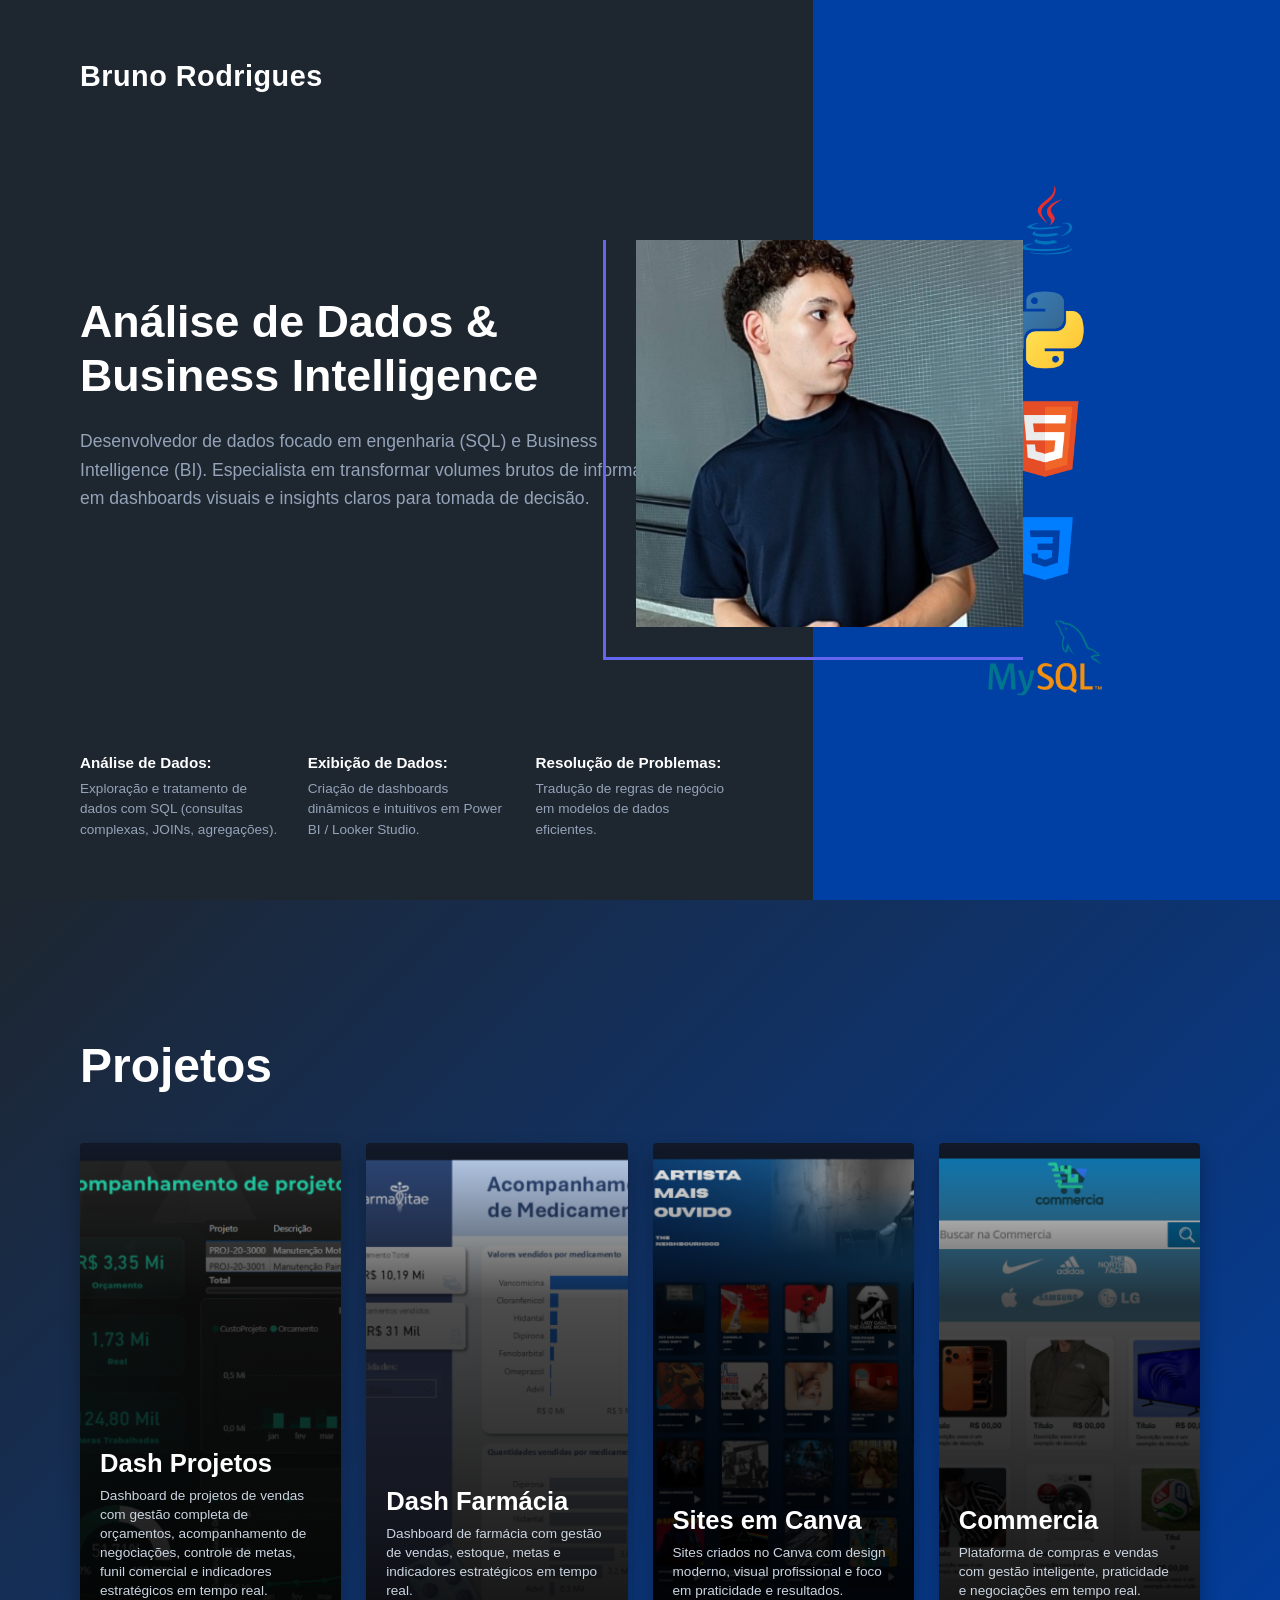
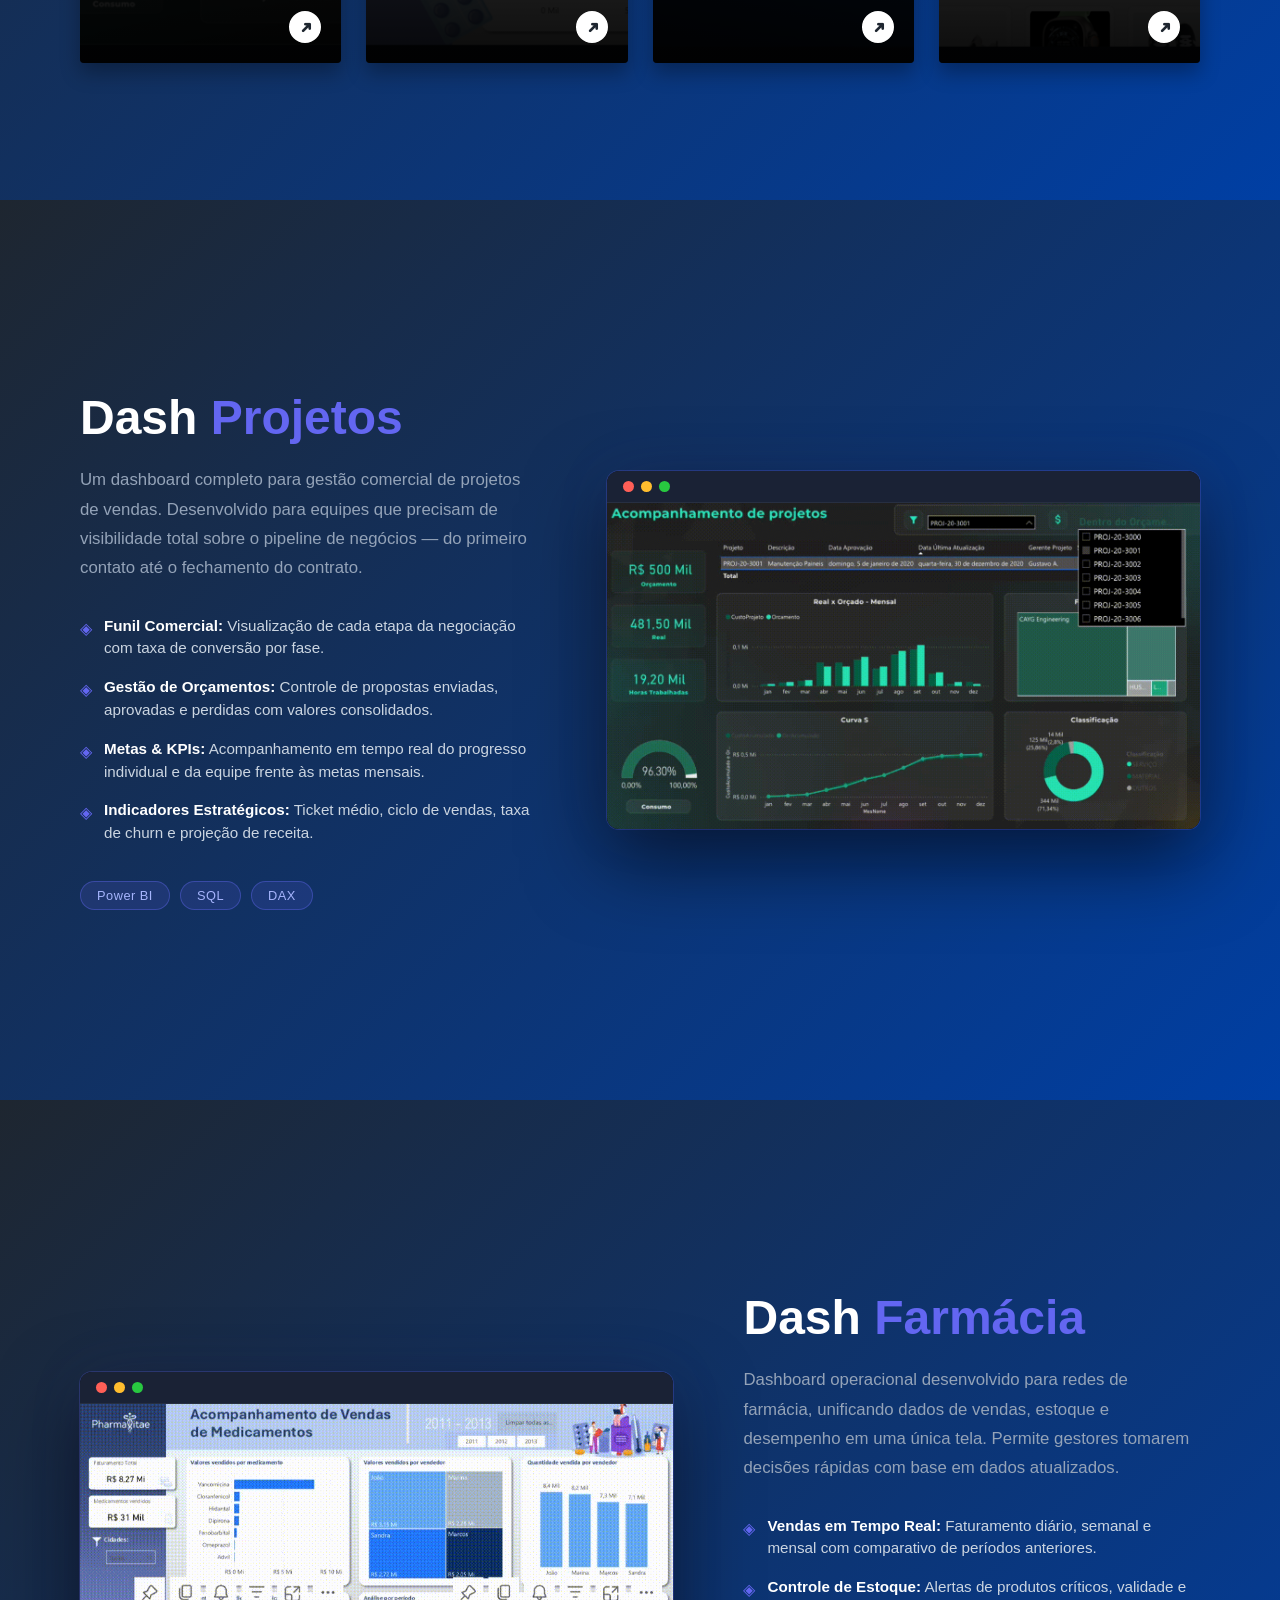
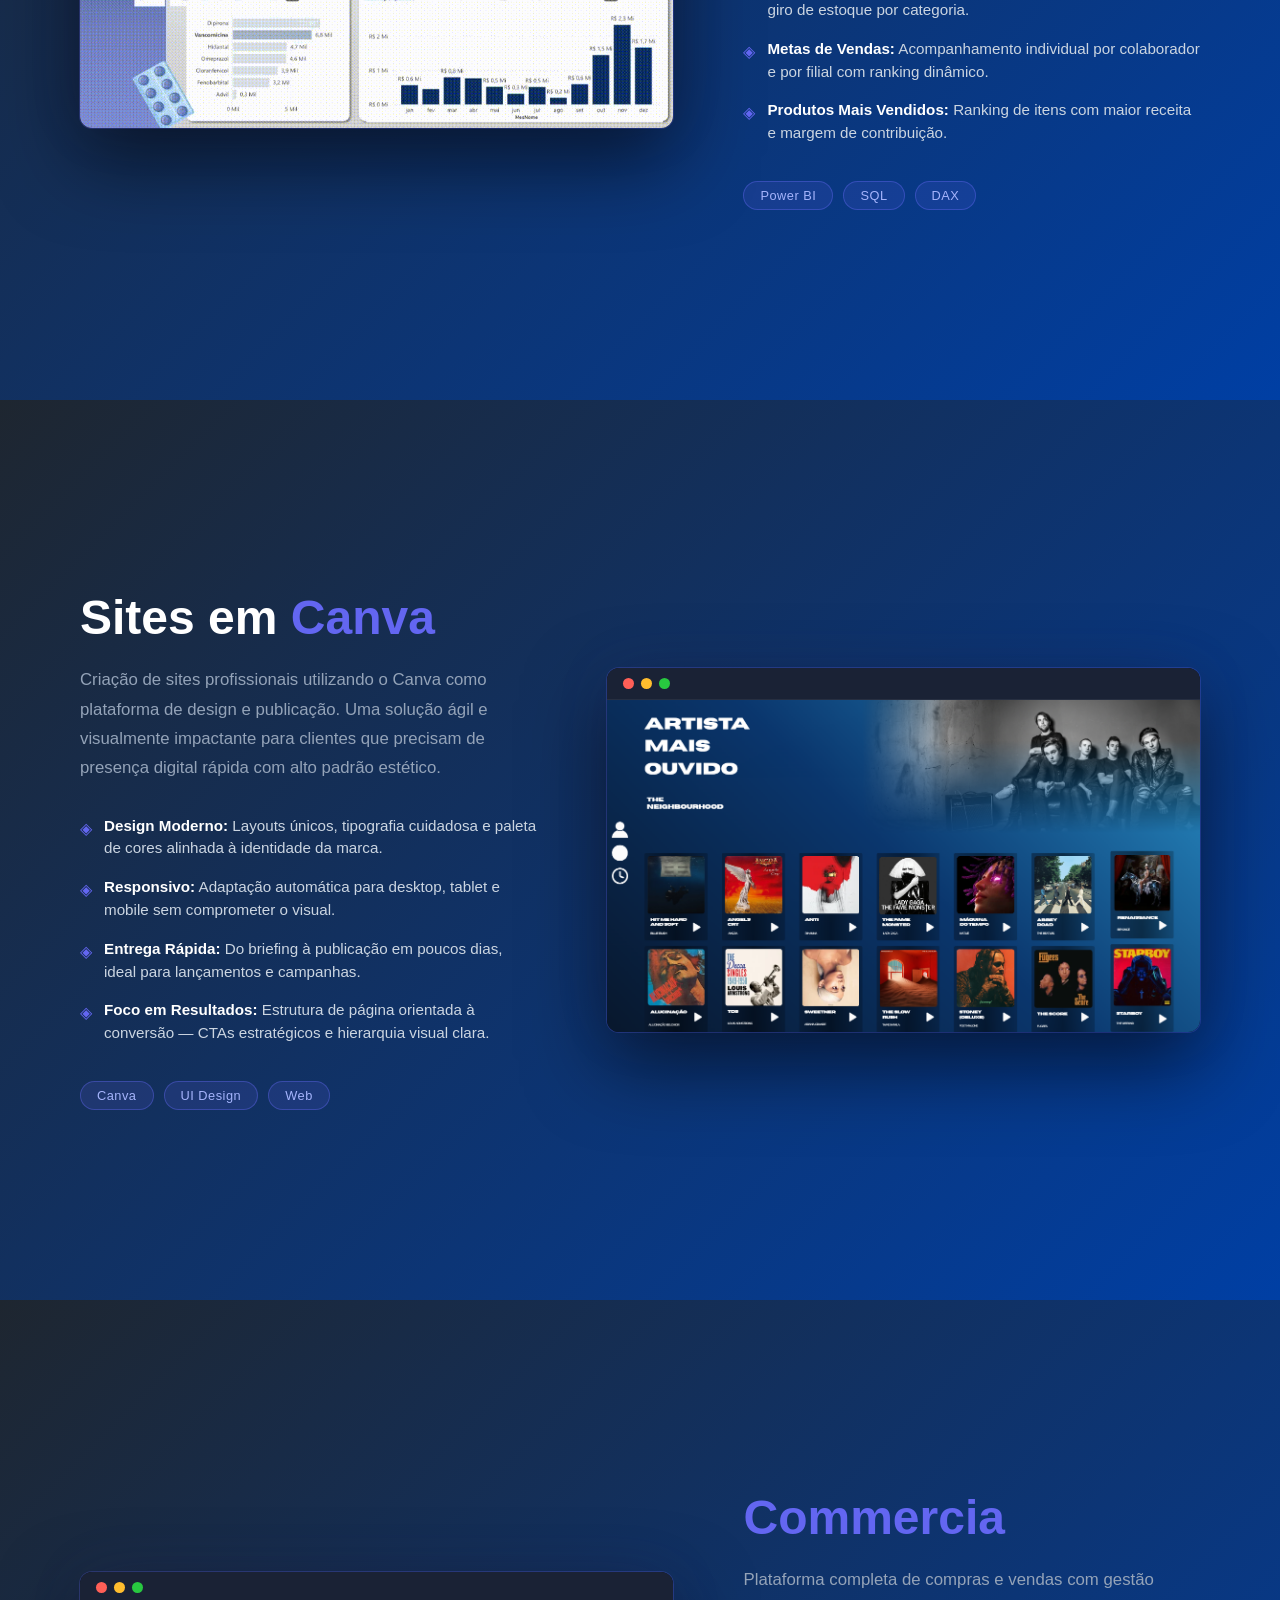
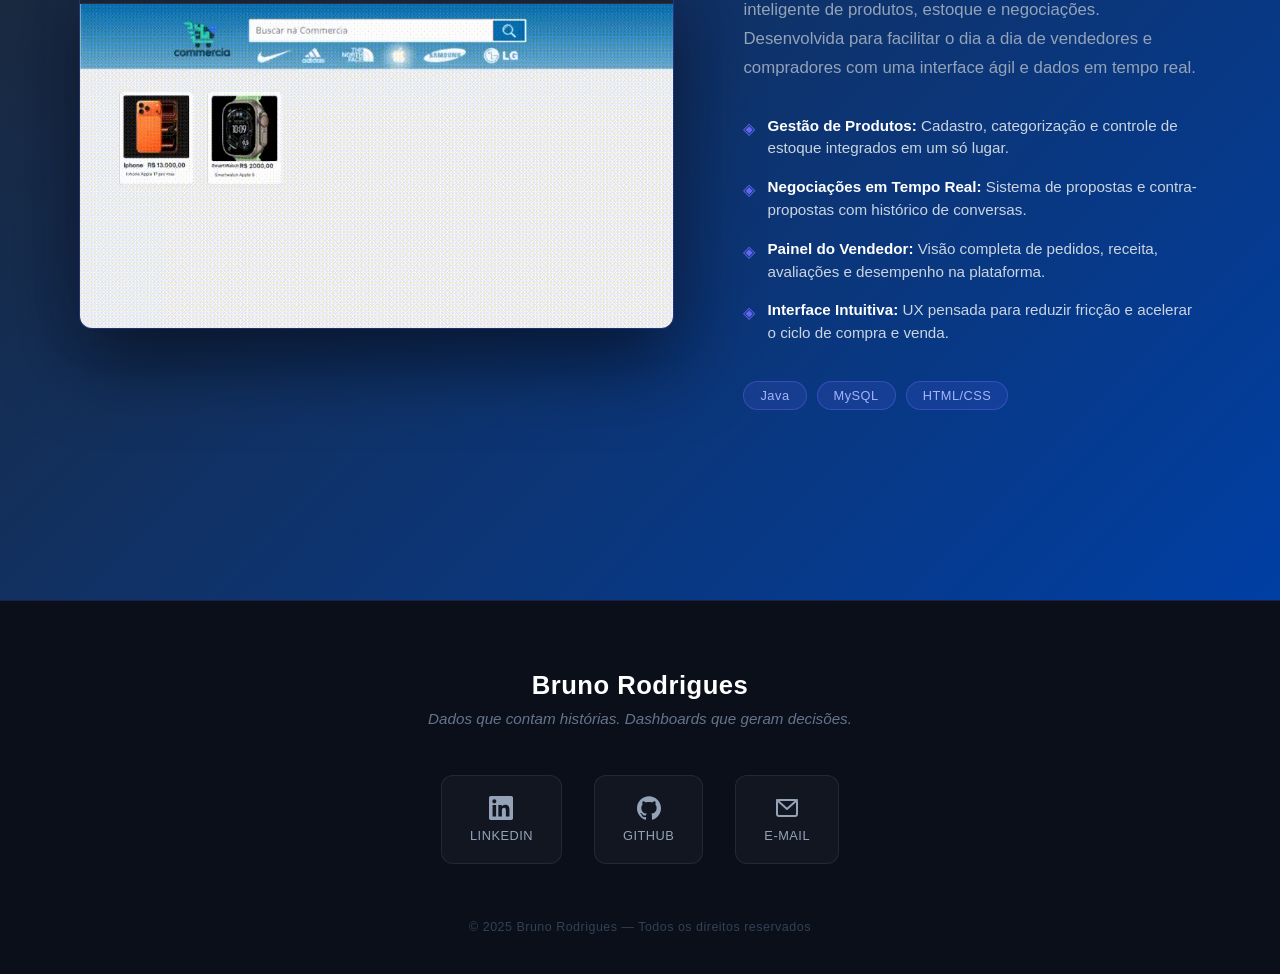
<file: portifolio-pessoal/index.html>
<!DOCTYPE html>
<html lang="pt-BR">
<head>
    <meta charset="UTF-8">
    <meta name="viewport" content="width=device-width, initial-scale=1.0">
    <title>Portfólio - Bruno Rodrigues</title>
    <link rel="stylesheet" href="portifolio.css">
</head>
<body>

    <main class="portfolio-container">
        
        <section class="left-section">
            <header class="profile-header">
                <h1 class="name">Bruno Rodrigues</h1>
            </header>

            <div class="main-content">
                <h2 class="title">Análise de Dados &<br>Business Intelligence</h2>
                <p class="description">
                    Desenvolvedor de dados focado em engenharia (SQL) e Business Intelligence (BI). 
                    Especialista em transformar volumes brutos de informação em dashboards visuais e 
                    insights claros para tomada de decisão.
                </p>
            </div>

            <footer class="skills-grid">
                <div class="skill-item">
                    <h3>Análise de Dados:</h3>
                    <p>Exploração e tratamento de dados com SQL (consultas complexas, JOINs, agregações).</p>
                </div>
                <div class="skill-item">
                    <h3>Exibição de Dados:</h3>
                    <p>Criação de dashboards dinâmicos e intuitivos em Power BI / Looker Studio.</p>
                </div>
                <div class="skill-item">
                    <h3>Resolução de Problemas:</h3>
                    <p>Tradução de regras de negócio em modelos de dados eficientes.</p>
                </div>
            </footer>
        </section>

        <section class="right-section">
            
            <div class="photo-wrapper">
                <img src="img/./my-photo.png" alt="Foto de Bruno Rodrigues" class="profile-photo">
            </div>

            <div class="tech-icons">
                <img src="img/javaIcon.png" alt="Java" class="icon">
                <img src="img/python.png" alt="Python" class="icon">
                <img src="img/html.png" alt="HTML5" class="icon">
                <img src="img/css.png" alt="CSS3" class="icon">
                <img src="img/mysql.png" alt="MySQL" class="icon">
            </div>
            
        </section>
    </main>

    <section class="projects-section">
        <h2 class="section-title">Projetos</h2>
        
        <div class="projects-grid">
            
            <article class="project-card card-dash-projetos" onclick="scrollToProject('dash-projetos')">
                <div class="card-content">
                    <div class="card-text">
                        <h3>Dash Projetos</h3>
                        <p>Dashboard de projetos de vendas com gestão completa de orçamentos, acompanhamento de negociações, controle de metas, funil comercial e indicadores estratégicos em tempo real.</p>
                    </div>
                    <div class="card-arrow">
                        <span>&#10140;</span>
                    </div>
                </div>
            </article>

            <article class="project-card card-dash-farmacia" onclick="scrollToProject('dash-farmacia')">
                <div class="card-content">
                    <div class="card-text">
                        <h3>Dash Farmácia</h3>
                        <p>Dashboard de farmácia com gestão de vendas, estoque, metas e indicadores estratégicos em tempo real.</p>
                    </div>
                    <div class="card-arrow">
                        <span>&#10140;</span>
                    </div>
                </div>
            </article>

            <article class="project-card card-sites-canva" onclick="scrollToProject('sites-canva')">
                <div class="card-content">
                    <div class="card-text">
                        <h3>Sites em Canva</h3>
                        <p>Sites criados no Canva com design moderno, visual profissional e foco em praticidade e resultados.</p>
                    </div>
                    <div class="card-arrow">
                        <span>&#10140;</span>
                    </div>
                </div>
            </article>

            <article class="project-card card-commercia" onclick="scrollToProject('commercia')">
                <div class="card-content">
                    <div class="card-text">
                        <h3>Commercia</h3>
                        <p>Plataforma de compras e vendas com gestão inteligente, praticidade e negociações em tempo real.</p>
                    </div>
                    <div class="card-arrow">
                        <span>&#10140;</span>
                    </div>
                </div>
            </article>

        </div>
    </section>

    <section class="project-detail" id="dash-projetos">
        <div class="detail-inner">
            <div class="detail-content">
                <div class="detail-text">
                    <h2 class="detail-title">Dash <span class="accent">Projetos</span></h2>
                    <p class="detail-description">
                        Um dashboard completo para gestão comercial de projetos de vendas. Desenvolvido para equipes que precisam de visibilidade total sobre o pipeline de negócios — do primeiro contato até o fechamento do contrato.
                    </p>
                    <ul class="detail-features">
                        <li>
                            <span class="feat-icon">◈</span>
                            <span><strong>Funil Comercial:</strong> Visualização de cada etapa da negociação com taxa de conversão por fase.</span>
                        </li>
                        <li>
                            <span class="feat-icon">◈</span>
                            <span><strong>Gestão de Orçamentos:</strong> Controle de propostas enviadas, aprovadas e perdidas com valores consolidados.</span>
                        </li>
                        <li>
                            <span class="feat-icon">◈</span>
                            <span><strong>Metas & KPIs:</strong> Acompanhamento em tempo real do progresso individual e da equipe frente às metas mensais.</span>
                        </li>
                        <li>
                            <span class="feat-icon">◈</span>
                            <span><strong>Indicadores Estratégicos:</strong> Ticket médio, ciclo de vendas, taxa de churn e projeção de receita.</span>
                        </li>
                    </ul>
                    <div class="detail-stack">
                        <span class="stack-tag">Power BI</span>
                        <span class="stack-tag">SQL</span>
                        <span class="stack-tag">DAX</span>
                    </div>
                </div>
                <div class="detail-media">
                    <div class="screen-frame">
                        <div class="screen-bar">
                            <span class="dot red"></span>
                            <span class="dot yellow"></span>
                            <span class="dot green"></span>
                        </div>

                        <img src="img/apre.proj.gif" alt="Dash Projetos" class="screen-gif">
                    </div>
                </div>
            </div>
        </div>
    </section>

    <section class="project-detail detail-alt" id="dash-farmacia">
        <div class="detail-inner">
            <div class="detail-content detail-content-reverse">
                <div class="detail-media">
                    <div class="screen-frame">
                        <div class="screen-bar">
                            <span class="dot red"></span>
                            <span class="dot yellow"></span>
                            <span class="dot green"></span>
                        </div>

                        <img src="img/apre.farma.gif" alt="Dash Farmácia" class="screen-gif">
                    </div>
                </div>
                <div class="detail-text">
                    <h2 class="detail-title">Dash <span class="accent">Farmácia</span></h2>
                    <p class="detail-description">
                        Dashboard operacional desenvolvido para redes de farmácia, unificando dados de vendas, estoque e desempenho em uma única tela. Permite gestores tomarem decisões rápidas com base em dados atualizados.
                    </p>
                    <ul class="detail-features">
                        <li>
                            <span class="feat-icon">◈</span>
                            <span><strong>Vendas em Tempo Real:</strong> Faturamento diário, semanal e mensal com comparativo de períodos anteriores.</span>
                        </li>
                        <li>
                            <span class="feat-icon">◈</span>
                            <span><strong>Controle de Estoque:</strong> Alertas de produtos críticos, validade e giro de estoque por categoria.</span>
                        </li>
                        <li>
                            <span class="feat-icon">◈</span>
                            <span><strong>Metas de Vendas:</strong> Acompanhamento individual por colaborador e por filial com ranking dinâmico.</span>
                        </li>
                        <li>
                            <span class="feat-icon">◈</span>
                            <span><strong>Produtos Mais Vendidos:</strong> Ranking de itens com maior receita e margem de contribuição.</span>
                        </li>
                    </ul>
                    <div class="detail-stack">
                        <span class="stack-tag">Power BI</span>
                        <span class="stack-tag">SQL</span>
                        <span class="stack-tag">DAX</span>
                    </div>
                </div>
            </div>
        </div>
    </section>

    <section class="project-detail" id="sites-canva">
        <div class="detail-inner">
            <div class="detail-content">
                <div class="detail-text">
                    <h2 class="detail-title">Sites em <span class="accent">Canva</span></h2>
                    <p class="detail-description">
                        Criação de sites profissionais utilizando o Canva como plataforma de design e publicação. Uma solução ágil e visualmente impactante para clientes que precisam de presença digital rápida com alto padrão estético.
                    </p>
                    <ul class="detail-features">
                        <li>
                            <span class="feat-icon">◈</span>
                            <span><strong>Design Moderno:</strong> Layouts únicos, tipografia cuidadosa e paleta de cores alinhada à identidade da marca.</span>
                        </li>
                        <li>
                            <span class="feat-icon">◈</span>
                            <span><strong>Responsivo:</strong> Adaptação automática para desktop, tablet e mobile sem comprometer o visual.</span>
                        </li>
                        <li>
                            <span class="feat-icon">◈</span>
                            <span><strong>Entrega Rápida:</strong> Do briefing à publicação em poucos dias, ideal para lançamentos e campanhas.</span>
                        </li>
                        <li>
                            <span class="feat-icon">◈</span>
                            <span><strong>Foco em Resultados:</strong> Estrutura de página orientada à conversão — CTAs estratégicos e hierarquia visual clara.</span>
                        </li>
                    </ul>
                    <div class="detail-stack">
                        <span class="stack-tag">Canva</span>
                        <span class="stack-tag">UI Design</span>
                        <span class="stack-tag">Web</span>
                    </div>
                </div>
                <div class="detail-media">
                    <div class="screen-frame">
                        <div class="screen-bar">
                            <span class="dot red"></span>
                            <span class="dot yellow"></span>
                            <span class="dot green"></span>
                        </div>

                        <img src="img/canva.pag.png" alt="Sites Canva" class="screen-gif">
                    </div>
                </div>
            </div>
        </div>
    </section>

    <section class="project-detail detail-alt" id="commercia">
        <div class="detail-inner">
            <div class="detail-content detail-content-reverse">
                <div class="detail-media">
                    <div class="screen-frame">
                        <div class="screen-bar">
                            <span class="dot red"></span>
                            <span class="dot yellow"></span>
                            <span class="dot green"></span>
                        </div>

                        <img src="img/commercia.gif" alt="Commercia" class="screen-gif">
                    </div>
                </div>
                <div class="detail-text">
                    <h2 class="detail-title"><span class="accent">Commercia</span></h2>
                    <p class="detail-description">
                        Plataforma completa de compras e vendas com gestão inteligente de produtos, estoque e negociações. Desenvolvida para facilitar o dia a dia de vendedores e compradores com uma interface ágil e dados em tempo real.
                    </p>
                    <ul class="detail-features">
                        <li>
                            <span class="feat-icon">◈</span>
                            <span><strong>Gestão de Produtos:</strong> Cadastro, categorização e controle de estoque integrados em um só lugar.</span>
                        </li>
                        <li>
                            <span class="feat-icon">◈</span>
                            <span><strong>Negociações em Tempo Real:</strong> Sistema de propostas e contra-propostas com histórico de conversas.</span>
                        </li>
                        <li>
                            <span class="feat-icon">◈</span>
                            <span><strong>Painel do Vendedor:</strong> Visão completa de pedidos, receita, avaliações e desempenho na plataforma.</span>
                        </li>
                        <li>
                            <span class="feat-icon">◈</span>
                            <span><strong>Interface Intuitiva:</strong> UX pensada para reduzir fricção e acelerar o ciclo de compra e venda.</span>
                        </li>
                    </ul>
                    <div class="detail-stack">
                        <span class="stack-tag">Java</span>
                        <span class="stack-tag">MySQL</span>
                        <span class="stack-tag">HTML/CSS</span>
                    </div>
                </div>
            </div>
        </div>
    </section>

    <footer class="site-footer">
        <div class="footer-inner">
            <div class="footer-name">Bruno Rodrigues</div>
            <p class="footer-tagline">Dados que contam histórias. Dashboards que geram decisões.</p>

            <div class="footer-links">

                <a href="www.linkedin.com/in/bruno-rodrigues-7b0a392bb" target="_blank" rel="noopener noreferrer" class="footer-icon-link" aria-label="LinkedIn">
                    <div class="footer-icon-wrapper">
                        <svg xmlns="http://www.w3.org/2000/svg" viewBox="0 0 24 24" fill="currentColor" width="24" height="24">
                            <path d="M20.447 20.452h-3.554v-5.569c0-1.328-.027-3.037-1.852-3.037-1.853 0-2.136 1.445-2.136 2.939v5.667H9.351V9h3.414v1.561h.046c.477-.9 1.637-1.85 3.37-1.85 3.601 0 4.267 2.37 4.267 5.455v6.286zM5.337 7.433a2.062 2.062 0 01-2.063-2.065 2.064 2.064 0 112.063 2.065zm1.782 13.019H3.555V9h3.564v11.452zM22.225 0H1.771C.792 0 0 .774 0 1.729v20.542C0 23.227.792 24 1.771 24h20.451C23.2 24 24 23.227 24 22.271V1.729C24 .774 23.2 0 22.222 0h.003z"/>
                        </svg>
                        <span>LinkedIn</span>
                    </div>
                </a>

                <a href="https://github.com/bruno-rodrigues-dev" target="_blank" rel="noopener noreferrer" class="footer-icon-link" aria-label="GitHub">
                    <div class="footer-icon-wrapper">
                        <svg xmlns="http://www.w3.org/2000/svg" viewBox="0 0 24 24" fill="currentColor" width="24" height="24">
                            <path d="M12 .297c-6.63 0-12 5.373-12 12 0 5.303 3.438 9.8 8.205 11.385.6.113.82-.258.82-.577 0-.285-.01-1.04-.015-2.04-3.338.724-4.042-1.61-4.042-1.61C4.422 18.07 3.633 17.7 3.633 17.7c-1.087-.744.084-.729.084-.729 1.205.084 1.838 1.236 1.838 1.236 1.07 1.835 2.809 1.305 3.495.998.108-.776.417-1.305.76-1.605-2.665-.3-5.466-1.332-5.466-5.93 0-1.31.465-2.38 1.235-3.22-.135-.303-.54-1.523.105-3.176 0 0 1.005-.322 3.3 1.23.96-.267 1.98-.399 3-.405 1.02.006 2.04.138 3 .405 2.28-1.552 3.285-1.23 3.285-1.23.645 1.653.24 2.873.12 3.176.765.84 1.23 1.91 1.23 3.22 0 4.61-2.805 5.625-5.475 5.92.42.36.81 1.096.81 2.22 0 1.606-.015 2.896-.015 3.286 0 .315.21.69.825.57C20.565 22.092 24 17.592 24 12.297c0-6.627-5.373-12-12-12"/>
                        </svg>
                        <span>GitHub</span>
                    </div>
                </a>

                <a href="mailto:bruno0603santos@gmail.com" class="footer-icon-link" aria-label="E-mail">
                    <div class="footer-icon-wrapper">
                        <svg xmlns="http://www.w3.org/2000/svg" viewBox="0 0 24 24" fill="none" stroke="currentColor" stroke-width="2" stroke-linecap="round" stroke-linejoin="round" width="24" height="24">
                            <rect x="2" y="4" width="20" height="16" rx="2"/>
                            <polyline points="2,4 12,13 22,4"/>
                        </svg>
                        <span>E-mail</span>
                    </div>
                </a>

            </div>

            <div class="footer-bottom">
                <span>© 2025 Bruno Rodrigues — Todos os direitos reservados</span>
            </div>
        </div>
    </footer>

    <script>
        function scrollToProject(id) {
            const el = document.getElementById(id);
            if (el) {
                el.scrollIntoView({ behavior: 'smooth', block: 'start' });
            }
        }
    </script>

</body>
</html>
</file>
<file: portifolio-pessoal/portifolio.css>
* {
    margin: 0;
    padding: 0;
    box-sizing: border-box;
    font-family: 'Segoe UI', Tahoma, Geneva, Verdana, sans-serif;
}

body {
    background-color: #1e2630;
    min-height: 100vh;
    width: 100%;
    overflow-x: hidden; 
    overflow-y: auto;
}

.portfolio-container {
    display: flex;
    width: 100%;
    min-height: 100vh;
}

.left-section {
    flex: 1.4;
    background-color: #1e2630;
    color: #ffffff;
    padding: 60px 80px;
    display: flex;
    flex-direction: column;
    justify-content: space-between;
}

.name {
    font-size: 1.8rem;
    font-weight: 700;
    letter-spacing: 0.5px;
}

.main-content {
    margin: 40px 0;
}

.title {
    font-size: 2.8rem;
    font-weight: 700;
    line-height: 1.2;
    margin-bottom: 25px;
}

.description {
    font-size: 1.1rem;
    color: #94a3b8;
    line-height: 1.6;
    max-width: 600px;
}

.skills-grid {
    display: grid;
    grid-template-columns: repeat(3, 1fr);
    gap: 30px;
    margin-top: 40px;
}

.skill-item h3 {
    font-size: 0.95rem;
    font-weight: 600;
    margin-bottom: 8px;
    color: #ffffff;
}

.skill-item p {
    font-size: 0.85rem;
    color: #94a3b8;
    line-height: 1.5;
}

.right-section {
    flex: 1;
    background-color: #003fa4;
    position: relative;
    display: flex;
    align-items: center;
    justify-content: center;
}

.photo-wrapper {
    position: absolute;
    left: 0;
    transform: translateX(-50%);
    width: 420px;
    height: 420px;
    z-index: 1;
    border-left: 3px solid #6366f1;
    border-bottom: 3px solid #6366f1;
    padding-left: 15px;
    padding-bottom: 15px;
    background: transparent;
}

.profile-photo {
    width: calc(100% - 15px);
    height: calc(100% - 15px);
    margin-left: 15px;
    margin-bottom: 15px;
    object-fit: cover;
    object-position: top center;
    display: block;
    background: transparent;
}

.tech-icons {
    position: absolute;
    bottom: 200px;
    right: 160px;
    display: flex;
    flex-direction: column;
    gap: 25px;
    align-items: center;
}

.icon {
    width: 150px;
    height: auto;
    object-fit: contain;
    transition: transform 0.3s ease;
}

.icon:hover {
    transform: scale(1.15);
}

.card-img {
    position: absolute;
    top: 0;
    left: 0;
    width: 100%;
    height: 100%;
    object-fit: cover;
    z-index: 0;
}

.projects-section {
    width: 100%;
    background: linear-gradient(135deg, #1e2630 0%, #003fa4 100%);
    padding: 80px 80px;
    min-height: 100vh;
    display: flex;
    flex-direction: column;
    justify-content: center;
}

.section-title {
    color: #ffffff;
    font-size: 3rem;
    font-weight: 700;
    margin-bottom: 50px;
}

.projects-grid {
    display: grid;
    grid-template-columns: repeat(4, 1fr);
    gap: 25px;
    width: 100%;
}

.project-card {
    height: 520px;
    border-radius: 4px;
    position: relative;
    overflow: hidden;
    display: flex;
    align-items: flex-end;
    box-shadow: 0 10px 20px rgba(0,0,0,0.3);
    cursor: pointer;
    transition: transform 0.3s ease, box-shadow 0.3s ease;
    background-size: cover;
    background-position: center;
    background-repeat: no-repeat;
    background-color: #111827; 
}

.project-card:hover {
    transform: translateY(-8px);
    box-shadow: 0 15px 30px rgba(0,0,0,0.5);
}

.card-dash-projetos { background-image: url('img/dash\ proj.png'); }
.card-dash-farmacia { background-image: url('img/dash\ farm.png'); }
.card-sites-canva    { background-image: url('img/sites\ canva.png'); }
.card-commercia     { background-image: url('img/commercia\ \(2\).png'); }

.card-content {
    background: linear-gradient(to top, rgba(0, 0, 0, 0.95) 0%, rgba(0, 0, 0, 0.7) 70%, rgba(0, 0, 0, 0) 100%);
    padding: 20px;
    width: 100%;
    height: 100%;
    box-sizing: border-box;
    display: flex;
    flex-direction: column;
    justify-content: flex-end;
}

.card-text h3 {
    color: #ffffff;
    font-size: 1.6rem;
    font-weight: 600;
    margin-bottom: 8px;
}

.card-text p {
    color: #cbd5e1;
    font-size: 0.85rem;
    line-height: 1.4;
}

.card-arrow {
    display: flex;
    justify-content: flex-end;
    margin-top: 10px;
}

.card-arrow span {
    background-color: #ffffff;
    color: #1e2630;
    width: 32px;
    height: 32px;
    border-radius: 50%;
    display: flex;
    align-items: center;
    justify-content: center;
    font-weight: bold;
    transform: rotate(-45deg);
}

.project-detail {
    width: 100%;
    min-height: 100vh;
    background: linear-gradient(135deg, #1e2630 0%, #003fa4 100%);;
    display: flex;
    align-items: center;
    padding: 80px 0;
    scroll-margin-top: 0;
}

.project-detail.detail-alt {
    background-color: #0d1520;
}

.detail-inner {
    width: 100%;
    max-width: 1400px;
    margin: 0 auto;
    padding: 0 80px;
}

.detail-label {
    font-size: 0.8rem;
    font-weight: 600;
    letter-spacing: 3px;
    text-transform: uppercase;
    color: #6366f1;
    margin-bottom: 32px;
}

.detail-content {
    display: grid;
    grid-template-columns: 1fr 1.3fr;
    gap: 70px;
    align-items: center;
}

.detail-content-reverse {
    grid-template-columns: 1.3fr 1fr;
}

.detail-title {
    font-size: 3rem;
    font-weight: 700;
    color: #ffffff;
    line-height: 1.15;
    margin-bottom: 20px;
}

.detail-title .accent {
    color: #6366f1;
}

.detail-description {
    font-size: 1.05rem;
    color: #94a3b8;
    line-height: 1.75;
    margin-bottom: 32px;
}

.detail-features {
    list-style: none;
    display: flex;
    flex-direction: column;
    gap: 16px;
    margin-bottom: 36px;
}

.detail-features li {
    display: flex;
    gap: 12px;
    align-items: flex-start;
    font-size: 0.95rem;
    color: #cbd5e1;
    line-height: 1.5;
}

.feat-icon {
    color: #6366f1;
    font-size: 1rem;
    flex-shrink: 0;
    margin-top: 2px;
}

.detail-features li strong {
    color: #ffffff;
}

.detail-stack {
    display: flex;
    flex-wrap: wrap;
    gap: 10px;
}

.stack-tag {
    background: rgba(99, 102, 241, 0.15);
    border: 1px solid rgba(99, 102, 241, 0.4);
    color: #a5b4fc;
    padding: 6px 16px;
    border-radius: 999px;
    font-size: 0.8rem;
    font-weight: 500;
    letter-spacing: 0.5px;
}

.detail-media {
    display: flex;
    justify-content: center;
    align-items: center;
}

.screen-frame {
    width: 100%;
    max-width: 640px;
    background: #0a0f1a;
    border-radius: 12px;
    overflow: hidden;
    box-shadow:
        0 0 0 1px rgba(99, 102, 241, 0.25),
        0 30px 80px rgba(0, 0, 0, 0.6),
        0 0 60px rgba(99, 102, 241, 0.08);
    transition: transform 0.4s ease, box-shadow 0.4s ease;
}

.screen-frame:hover {
    transform: translateY(-6px) scale(1.01);
    box-shadow:
        0 0 0 1px rgba(99, 102, 241, 0.4),
        0 40px 100px rgba(0, 0, 0, 0.7),
        0 0 80px rgba(99, 102, 241, 0.14);
}

.screen-bar {
    background: #1a2235;
    padding: 10px 16px;
    display: flex;
    gap: 7px;
    align-items: center;
    border-bottom: 1px solid rgba(255,255,255,0.06);
}

.dot {
    width: 11px;
    height: 11px;
    border-radius: 50%;
    display: inline-block;
}

.dot.red    { background: #ff5f57; }
.dot.yellow { background: #ffbd2e; }
.dot.green  { background: #28c840; }

.screen-gif {
    width: 100%;
    height: auto;
    display: block;
    object-fit: cover;
    min-height: 320px;
    background: #111827;
}

.site-footer {
    width: 100%;
    background: #0a0f1a;
    border-top: 1px solid rgba(99, 102, 241, 0.2);
    padding: 70px 80px 40px;
}

.footer-inner {
    max-width: 1400px;
    margin: 0 auto;
    display: flex;
    flex-direction: column;
    align-items: center;
    text-align: center;
}

.footer-name {
    font-size: 1.6rem;
    font-weight: 700;
    color: #ffffff;
    letter-spacing: 0.5px;
    margin-bottom: 10px;
}

.footer-tagline {
    font-size: 0.95rem;
    color: #64748b;
    margin-bottom: 48px;
    font-style: italic;
}

.footer-links {
    display: flex;
    gap: 32px;
    align-items: center;
    margin-bottom: 56px;
}

.footer-icon-link {
    text-decoration: none;
    color: #94a3b8;
    transition: color 0.3s ease, transform 0.3s ease;
}

.footer-icon-link:hover {
    color: #6366f1;
    transform: translateY(-3px);
}

.footer-icon-wrapper {
    display: flex;
    flex-direction: column;
    align-items: center;
    gap: 8px;
    padding: 20px 28px;
    border: 1px solid rgba(255,255,255,0.08);
    border-radius: 12px;
    background: rgba(255,255,255,0.03);
    transition: border-color 0.3s ease, background 0.3s ease;
    min-width: 100px;
}

.footer-icon-link:hover .footer-icon-wrapper {
    border-color: rgba(99, 102, 241, 0.4);
    background: rgba(99, 102, 241, 0.08);
}

.footer-icon-wrapper span {
    font-size: 0.8rem;
    font-weight: 500;
    letter-spacing: 0.5px;
    text-transform: uppercase;
}

.footer-bottom {
    font-size: 0.78rem;
    color: #334155;
    letter-spacing: 0.5px;
}

@media (max-width: 1200px) {
    .projects-grid {
        grid-template-columns: repeat(2, 1fr);
    }

    .detail-content,
    .detail-content-reverse {
        grid-template-columns: 1fr;
        gap: 40px;
    }

    .detail-content-reverse .detail-media {
        order: -1;
    }

    .detail-inner {
        padding: 0 40px;
    }
}

@media (max-width: 968px) {
    .portfolio-container {
        flex-direction: column;
        height: auto;
    }

    .left-section, .right-section {
        flex: none;
        width: 100%;
        padding: 40px 20px;
    }

    .right-section {
        flex-direction: column;
        gap: 40px;
        height: auto;
        padding-bottom: 60px;
    }

    .photo-wrapper {
        position: relative;
        left: auto;
        transform: none;
        width: 280px;
        height: 330px;
        margin: 0 auto;
    }

    .tech-icons {
        position: relative;
        bottom: auto;
        right: auto;
        flex-direction: row;
        flex-wrap: wrap;
        justify-content: center;
    }

    .skills-grid {
        grid-template-columns: 1fr;
        gap: 20px;
    }

    .detail-title {
        font-size: 2.2rem;
    }

    .detail-inner {
        padding: 0 20px;
    }

    .site-footer {
        padding: 50px 20px 30px;
    }

    .footer-links {
        flex-direction: column;
        gap: 16px;
    }

    .footer-icon-wrapper {
        flex-direction: row;
        min-width: 180px;
        justify-content: center;
    }
}

@media (max-width: 768px) {
    .projects-section {
        padding: 60px 20px;
    }
    
    .section-title {
        font-size: 2.2rem;
        margin-bottom: 30px;
    }

    .projects-grid {
        grid-template-columns: 1fr;
    }
    
    .project-card {
        height: 450px;
    }

    .project-detail {
        padding: 60px 0;
    }
}
</file>
